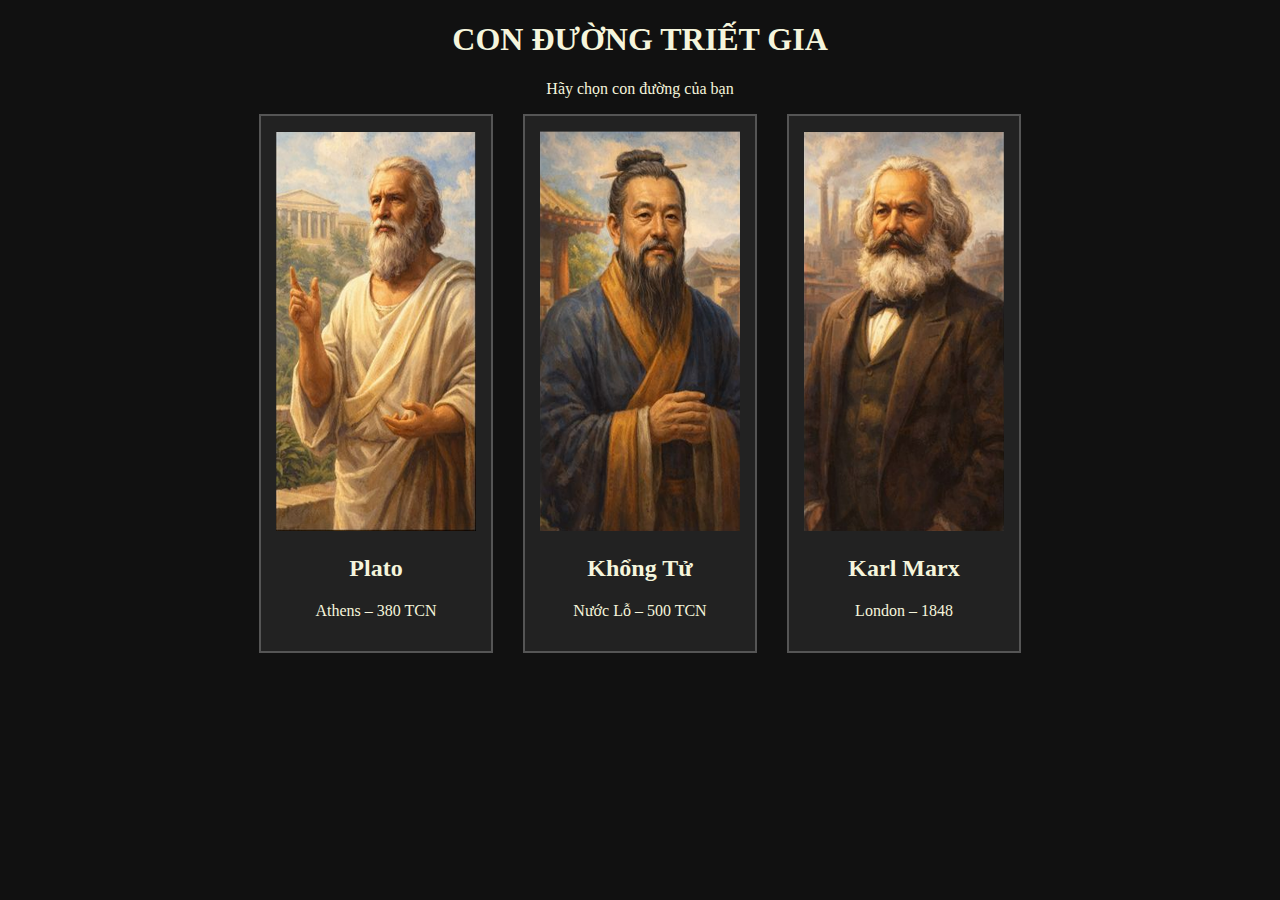
<file: index.html>
<!DOCTYPE html>
<html lang="vi">

<head>
    <meta charset="UTF-8">
    <title>Mission: Con Đường Triết Gia</title>
    <link rel="stylesheet" href="css/style.css">
</head>

<body>

    <h1>CON ĐƯỜNG TRIẾT GIA</h1>
    <p>Hãy chọn con đường của bạn</p>

    <div class="character-select">

        <div class="char-card" onclick="startGame('plato')">
            <img src="assets/characters/plato.png">
            <h2>Plato</h2>
            <p>Athens – 380 TCN</p>
        </div>

        <div class="char-card" onclick="startGame('confucius')">
            <img src="assets/characters/confucius.png">
            <h2>Khổng Tử</h2>
            <p>Nước Lỗ – 500 TCN</p>
        </div>

        <div class="char-card" onclick="startGame('marx')">
            <img src="assets/characters/marx.png">
            <h2>Karl Marx</h2>
            <p>London – 1848</p>
        </div>

    </div>

    <script>
        function startGame(path) {
            localStorage.setItem("path", path);
            window.location.href = "game.html";
        }
    </script>

</body>

</html>
</file>
<file: css/style.css>
body {
  font-family: serif;
  background:#111;
  color:#f5f5dc;
  text-align:center;
}

.character-select {
  display:flex;
  justify-content:center;
  gap:30px;
}

.char-card {
  background:#222;
  padding:15px;
  border:2px solid #555;
  cursor:pointer;
  width:200px;
}

.char-card img {
  width:100%;
  height: 400px;
}

#scene-image {
  background-size:cover;
  background-position:center;
  margin: 15px;
  padding: 300px 0;
  min-height:300px;
}

#game-box {
  margin:30px auto;
  width:70%;
  background:#222;
  padding:20px;
  border:2px solid #555;
}

button {
  margin:10px;
  padding:10px 20px;
  cursor:pointer;
}
#text {
  font-size:18px;
  margin-bottom:15px;
}

#knowledge {
  background:#333;
  border-left:5px solid #c9a227;
  padding:10px;
  margin-top:10px;
  font-style:italic;
  display:none;
}

.fade {
  animation: fadein 0.8s;
}

@keyframes fadein {
 from {opacity:0;}
 to {opacity:1;}
}
</file>
